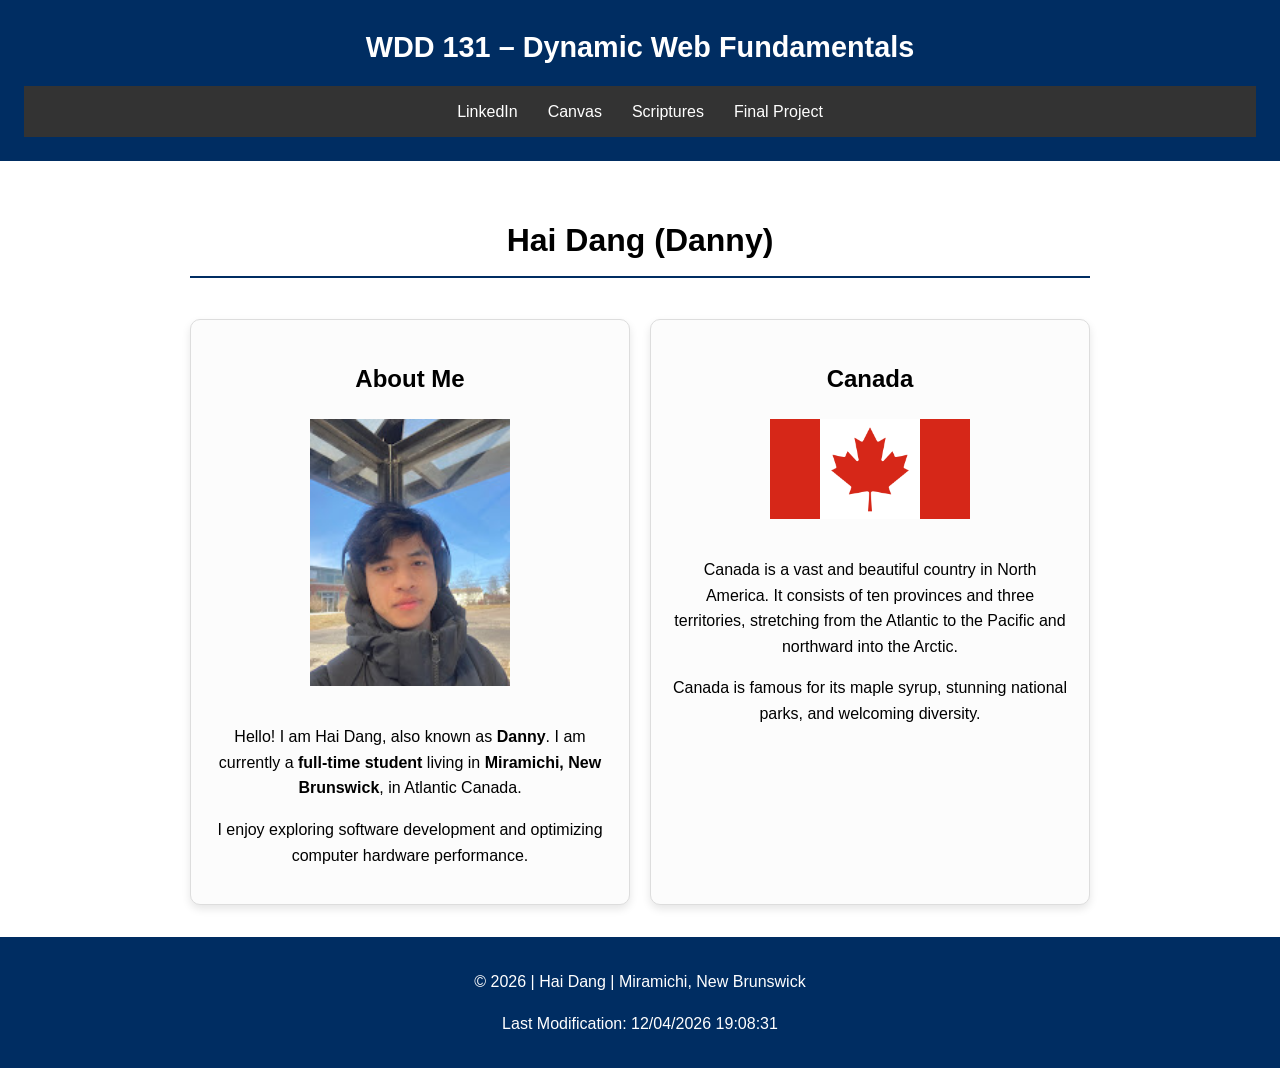
<file: index.html>
<!DOCTYPE html>
<html lang="en">
<head>
    <meta charset="UTF-8">
    <meta name="viewport" content="width=device-width, initial-scale=1.0">
    <title>WDD 131 – Dynamic Web Fundamentals – Hai Dang (Danny)</title>
    <meta name="description" content="WDD 131 – Dynamic Web Fundamentals, Hai Dang (Danny), student in Miramichi, NB.">
    <meta name="author" content="Hai Dang">

    <link rel="preconnect" href="https://fonts.googleapis.com">
    <link rel="preconnect" href="https://fonts.gstatic.com" crossorigin>

    <link href="https://fonts.googleapis.com/css2?family=Roboto:wght@400;700&family=Open+Sans:ital,wght@0,400;0,700&display=swap" rel="stylesheet">

    <link rel="stylesheet" href="styles/base.css">
    
    <script src="scripts/getdates.js" defer></script>
    <link rel="stylesheet" href="styles/base.css">
    <script src="scripts/getdates.js" defer></script>
</head>
<body>
    <header>
        <span id="course-title">WDD 131 – Dynamic Web Fundamentals</span>
        <nav>
            <a href="https://linkedin.com">LinkedIn</a>
            <a href="https://byupw.instructure.com/">Canvas</a>
            <a href="https://www.churchofjesuschrist.org/study/scriptures">Scriptures</a>
            <a href="#">Final Project</a>
        </nav>
    </header>

    <main>
        <h1>Hai Dang (Danny)</h1>
        
        <section class="card">
            <h2>About Me</h2>
            <img src="images/profile.jpg" alt="Danny's Profile Picture" width="200">
            <p>Hello! I am Hai Dang, also known as <strong>Danny</strong>. I am currently a <strong>full-time student</strong> living in <strong>Miramichi, New Brunswick</strong>, in Atlantic Canada.</p>
            <p>I enjoy exploring software development and optimizing computer hardware performance.</p>
        </section>

        <section class="card">
            <h2>Canada</h2>
            <img src="images/canada-flag.png" alt="National Flag of Canada" width="200">
            <p>Canada is a vast and beautiful country in North America. It consists of ten provinces and three territories, stretching from the Atlantic to the Pacific and northward into the Arctic.</p>
            <p>Canada is famous for its maple syrup, stunning national parks, and welcoming diversity.</p>
        </section>
    </main>

    <footer>
        <p>&copy; <span id="currentyear"></span> | Hai Dang | Miramichi, New Brunswick</p>
        <p id="lastModified"></p>
    </footer>
</body>
</html>
</file>
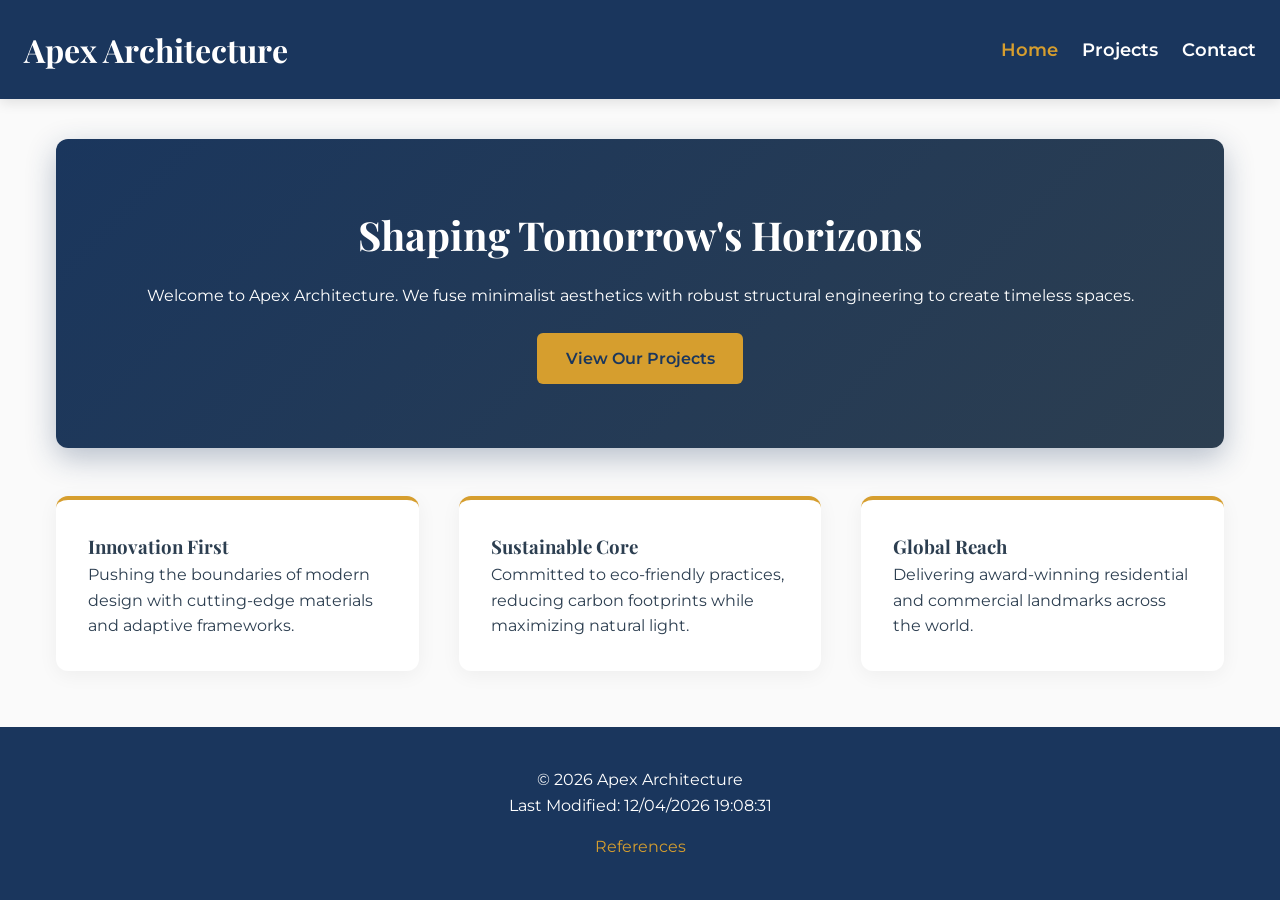
<file: week06 Project_Website/index.html>
<!DOCTYPE html>
<html lang="en">
<head>
    <meta charset="UTF-8">
    <meta name="viewport" content="width=device-width, initial-scale=1.0">
    <meta name="description" content="Apex Architecture - Designing the Future with elegance and sustainability.">
    <meta name="author" content="WDD 131 Student">
    <title>Apex Architecture | Home</title>
    <link rel="preconnect" href="https://fonts.googleapis.com">
    <link rel="preconnect" href="https://fonts.gstatic.com" crossorigin>
    <link href="https://fonts.googleapis.com/css2?family=Montserrat:wght@300;400;600&family=Playfair+Display:ital,wght@0,600;1,600&display=swap" rel="stylesheet">
    <link rel="stylesheet" href="css/style.css">
    <script src="js/main.js" defer></script>
</head>
<body>
    <header>
        <h1>Apex Architecture</h1>
        <button id="menu-toggle" aria-label="Toggle Menu">&#9776;</button>
        <nav id="nav-menu">
            <a href="index.html" class="active">Home</a>
            <a href="gallery.html">Projects</a>
            <a href="contact.html">Contact</a>
        </nav>
    </header>
    <main>
        <section class="hero">
            <h2>Shaping Tomorrow's Horizons</h2>
            <p>Welcome to Apex Architecture. We fuse minimalist aesthetics with robust structural engineering to create timeless spaces.</p>
            <a href="gallery.html" class="btn">View Our Projects</a>
        </section>
        <section class="grid-layout">
            <div class="card">
                <h3>Innovation First</h3>
                <p>Pushing the boundaries of modern design with cutting-edge materials and adaptive frameworks.</p>
            </div>
            <div class="card">
                <h3>Sustainable Core</h3>
                <p>Committed to eco-friendly practices, reducing carbon footprints while maximizing natural light.</p>
            </div>
            <div class="card">
                <h3>Global Reach</h3>
                <p>Delivering award-winning residential and commercial landmarks across the world.</p>
            </div>
        </section>
    </main>
    <footer>
        <p>&copy; <span id="year"></span> Apex Architecture</p>
        <p>Last Modified: <span id="last-modified"></span></p>
        <a href="references.html">References</a>
    </footer>
</body>
</html>
</file>
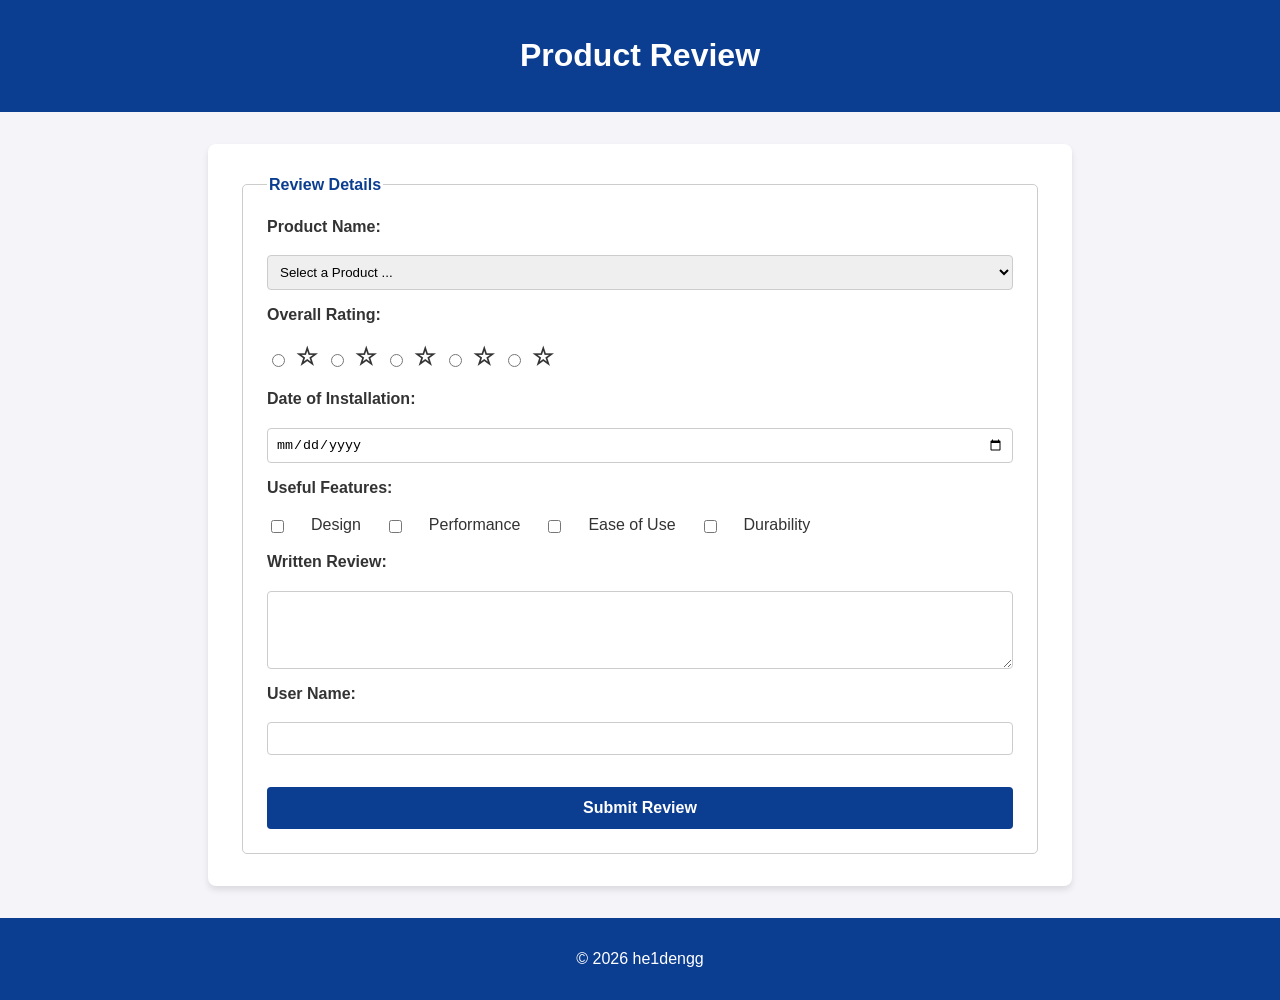
<file: form.html>
<!DOCTYPE html>
<html lang="en">
<head>
    <meta charset="UTF-8">
    <meta name="viewport" content="width=device-width, initial-scale=1.0">
    <meta name="description" content="This is a product review form for the WDD 131 assignment.">
    <meta name="author" content="he1dengg">
    <title>Product Review Form</title>
    <link rel="stylesheet" href="styles.css">
    <script src="form.js" defer></script>
</head>
<body>
    <header>
        <h1>Product Review</h1>
    </header>
    <main>
        <form method="get" action="review.html">
            <fieldset>
                <legend>Review Details</legend>
                
                <label for="productName">Product Name:</label>
                <select id="productName" name="productName" required>
                    <option value="" disabled selected>Select a Product ...</option>
                </select>

                <label>Overall Rating:</label>
                <div class="rating">
                    <input type="radio" id="star1" name="rating" value="1" required>
                    <label for="star1">☆</label>
                    <input type="radio" id="star2" name="rating" value="2" required>
                    <label for="star2">☆</label>
                    <input type="radio" id="star3" name="rating" value="3" required>
                    <label for="star3">☆</label>
                    <input type="radio" id="star4" name="rating" value="4" required>
                    <label for="star4">☆</label>
                    <input type="radio" id="star5" name="rating" value="5" required>
                    <label for="star5">☆</label>
                </div>

                <label for="installDate">Date of Installation:</label>
                <input type="date" id="installDate" name="installDate" required>

                <label>Useful Features:</label>
                <div class="checkbox-group">
                    <input type="checkbox" id="feature1" name="features" value="Design">
                    <label for="feature1">Design</label>
                    <input type="checkbox" id="feature2" name="features" value="Performance">
                    <label for="feature2">Performance</label>
                    <input type="checkbox" id="feature3" name="features" value="EaseOfUse">
                    <label for="feature3">Ease of Use</label>
                    <input type="checkbox" id="feature4" name="features" value="Durability">
                    <label for="feature4">Durability</label>
                </div>

                <label for="reviewText">Written Review:</label>
                <textarea id="reviewText" name="reviewText" rows="4"></textarea>

                <label for="userName">User Name:</label>
                <input type="text" id="userName" name="userName">

                <input type="submit" value="Submit Review">
            </fieldset>
        </form>
    </main>
    <footer>
        <p>&copy; 2026 he1dengg</p>
    </footer>
</body>
</html>
</file>
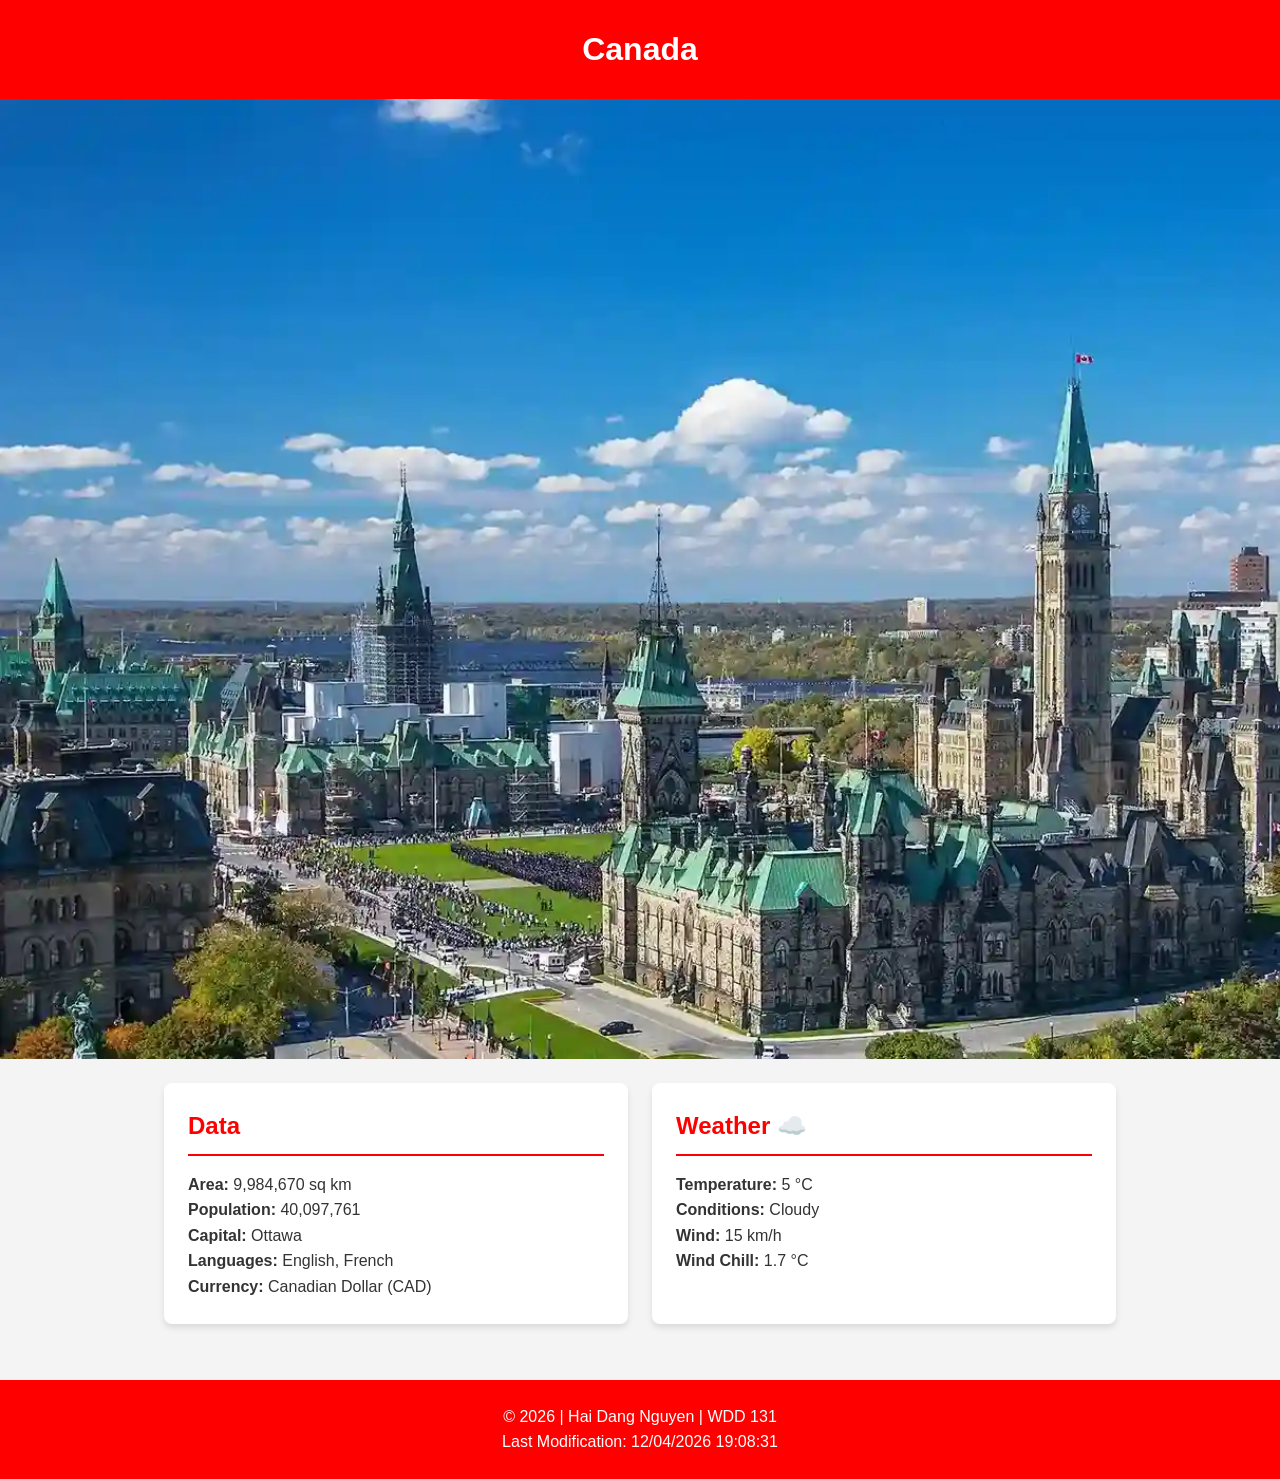
<file: place.html>
<!DOCTYPE html>
<html lang="en">
<head>
    <meta charset="UTF-8">
    <meta name="viewport" content="width=device-width, initial-scale=1.0">
    <meta name="description" content="WDD 131 - Country Page assignment highlighting the data and weather of Canada.">
    <meta name="author" content="Hai Dang nguyen">
    <title>WDD 131 - Canada</title>
    <link rel="stylesheet" href="styles/place.css">
    <script src="scripts/place.js" defer></script>
</head>
<body>
    <header>
        <h1>Canada</h1>
    </header>

    <main>
        <div class="hero">
            <picture>
                <source media="(min-width: 768px)" srcset="images/hero-large.webp">
                <img src="images/hero-small.webp" alt="Beautiful landscape of Canada" width="600" height="400">
            </picture>
        </div>

        <div class="content-grid">
            <section class="data">
                <h2>Data</h2>
                <p><strong>Area:</strong> 9,984,670 sq km</p>
                <p><strong>Population:</strong> 40,097,761</p>
                <p><strong>Capital:</strong> Ottawa</p>
                <p><strong>Languages:</strong> English, French</p>
                <p><strong>Currency:</strong> Canadian Dollar (CAD)</p>
            </section>

            <section class="weather">
                <h2 class="weather-heading">Weather</h2>
                <img src="images/weather-icon.svg" alt="Weather icon" class="mobile-icon">
                <p><strong>Temperature:</strong> <span id="temperature">5</span> °C</p>
                <p><strong>Conditions:</strong> Cloudy</p>
                <p><strong>Wind:</strong> <span id="windSpeed">15</span> km/h</p>
                <p><strong>Wind Chill:</strong> <span id="windChill"></span></p>
            </section>
        </div>
    </main>

    <footer>
        <p>&copy; <span id="currentyear"></span> | Hai Dang Nguyen | WDD 131</p>
        <p id="lastModified"></p>
    </footer>
</body>
</html>
</file>
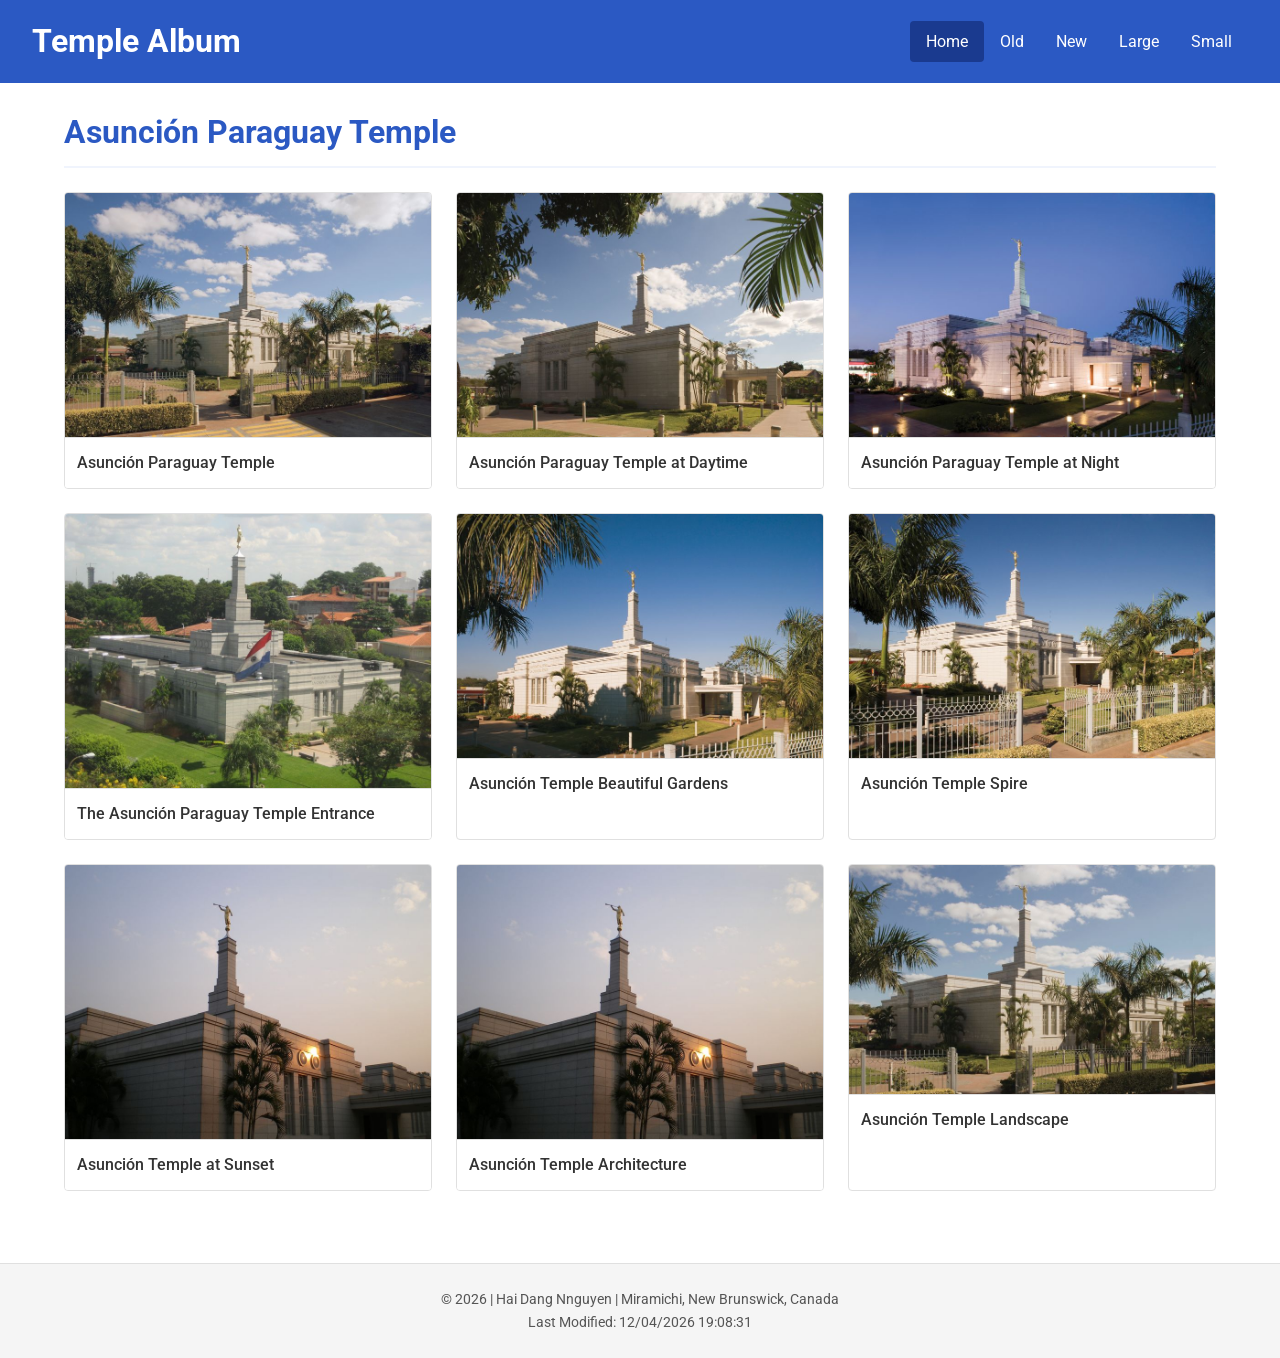
<file: temples.html>
<!DOCTYPE html>
<html lang="en">
<head>
    <meta charset="UTF-8">
    <meta name="viewport" content="width=device-width, initial-scale=1.0">
    <title>Asunción Paraguay Temple Album</title>
    <meta name="description" content="A responsive picture album showcasing beautiful views of the Asunción Paraguay Temple.">
    <meta name="author" content="Hai Dang Nnguyen">
    <link rel="preconnect" href="https://fonts.googleapis.com">
    <link rel="preconnect" href="https://fonts.gstatic.com" crossorigin>
    <link href="https://fonts.googleapis.com/css2?family=Roboto:wght@400;700&display=swap" rel="stylesheet">
    <link rel="stylesheet" href="styles/temples.css">
    <link rel="stylesheet" href="styles/temples-large.css" media="(min-width: 768px)">
    <script src="scripts/temples.js" defer></script>
</head>
<body>
    <header>
        <h1>Temple Album</h1>
        <button id="menu" aria-label="Toggle Menu"></button>
        <nav>
            <ul class="navigation">
                <li><a href="#" class="active">Home</a></li>
                <li><a href="#">Old</a></li>
                <li><a href="#">New</a></li>
                <li><a href="#">Large</a></li>
                <li><a href="#">Small</a></li>
            </ul>
        </nav>
    </header>

    <main>
        <h2>Asunción Paraguay Temple</h2>
        <div class="gallery">
            <figure>
                <img src="images/asuncion-temple.jpeg" alt="Asunción Paraguay Temple exterior front view" loading="lazy">
                <figcaption>Asunción Paraguay Temple</figcaption>
            </figure>
            <figure>
                <img src="images/asuncion-temple-day.jpeg" alt="Asunción Paraguay Temple daytime side angle" loading="lazy">
                <figcaption>Asunción Paraguay Temple at Daytime</figcaption>
            </figure>
            <figure>
                <img src="images/asuncion-temple-night.jpeg" alt="Asunción Paraguay Temple illuminated at night" loading="lazy">
                <figcaption>Asunción Paraguay Temple at Night</figcaption>
            </figure>
            <figure>
                <img src="images/asuncion-entrance.jpeg" alt="Asunción Paraguay Temple front entrance gates" loading="lazy">
                <figcaption>The Asunción Paraguay Temple Entrance</figcaption>
            </figure>
            <figure>
                <img src="images/asuncion-gardens.jpeg" alt="Asunción Paraguay Temple wide angle garden view" loading="lazy">
                <figcaption>Asunción Temple Beautiful Gardens</figcaption>
            </figure>
            <figure>
                <img src="images/asuncion-spire.jpeg" alt="Asunción Paraguay Temple spire pointing to the sky" loading="lazy">
                <figcaption>Asunción Temple Spire</figcaption>
            </figure>
            <figure>
                <img src="images/asuncion-sunset.jpeg" alt="Asunción Paraguay Temple sunset view" loading="lazy">
                <figcaption>Asunción Temple at Sunset</figcaption>
            </figure>
            <figure>
                <img src="images/asuncion-details.jpeg" alt="Asunción Paraguay Temple detailed architecture close-up" loading="lazy">
                <figcaption>Asunción Temple Architecture</figcaption>
            </figure>
            <figure>
                <img src="images/asuncion-landscape.jpeg" alt="Asunción Paraguay Temple aerial landscape view" loading="lazy">
                <figcaption>Asunción Temple Landscape</figcaption>
            </figure>
        </div>
    </main>

    <footer>
        <p>&copy; <span id="currentyear"></span> | Hai Dang Nnguyen | Miramichi, New Brunswick, Canada</p>
        <p id="lastModified"></p>
    </footer>
</body>
</html>
</file>
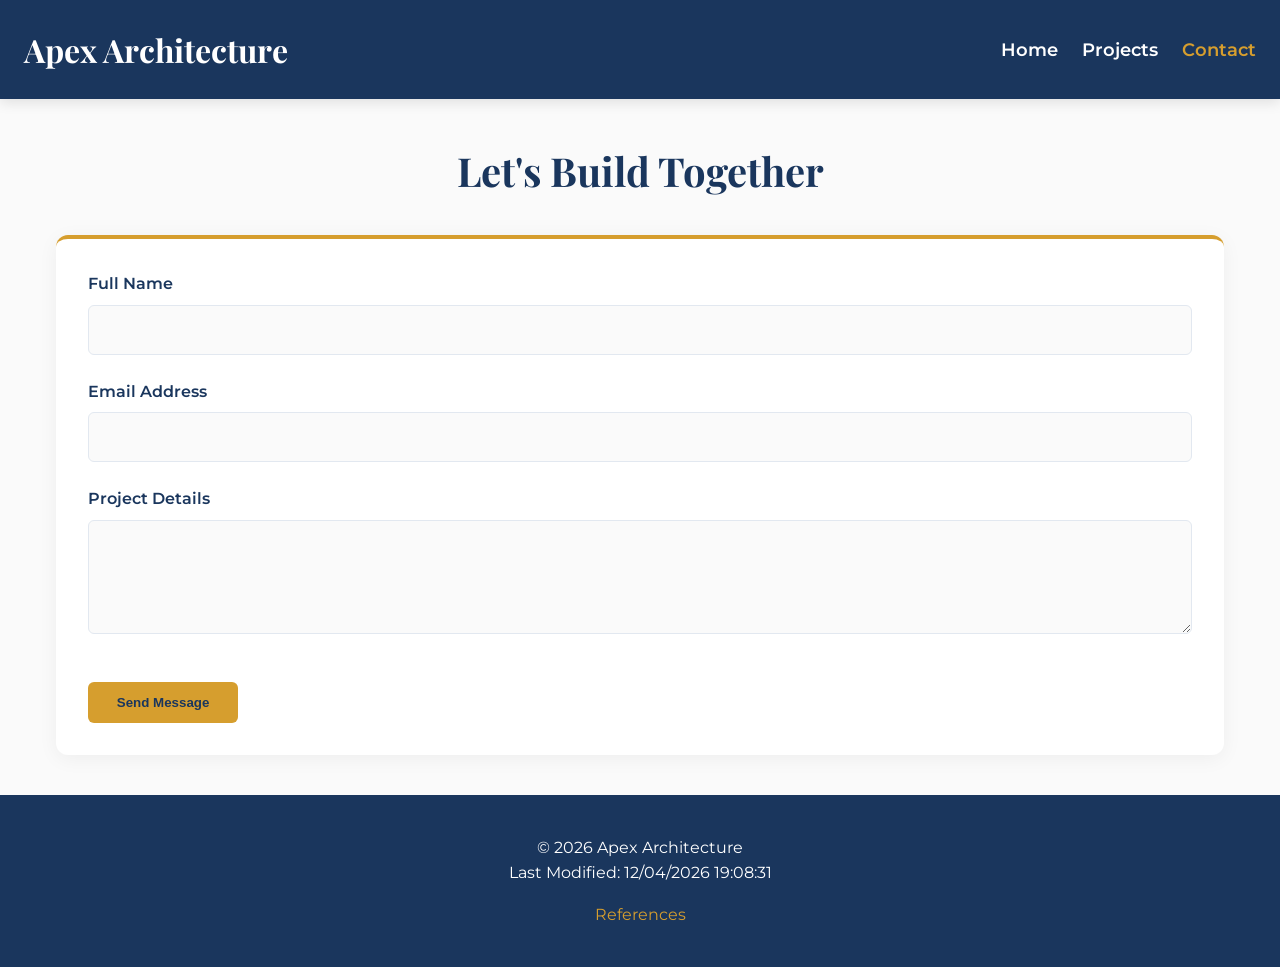
<file: week06 Project_Website/contact.html>
<!DOCTYPE html>
<html lang="en">
<head>
    <meta charset="UTF-8">
    <meta name="viewport" content="width=device-width, initial-scale=1.0">
    <meta name="description" content="Contact Apex Architecture to start your next visionary project.">
    <meta name="author" content="WDD 131 Student">
    <title>Apex Architecture | Contact</title>
    <link rel="preconnect" href="https://fonts.googleapis.com">
    <link rel="preconnect" href="https://fonts.gstatic.com" crossorigin>
    <link href="https://fonts.googleapis.com/css2?family=Montserrat:wght@300;400;600&family=Playfair+Display:ital,wght@0,600;1,600&display=swap" rel="stylesheet">
    <link rel="stylesheet" href="css/style.css">
    <script src="js/main.js" defer></script>
</head>
<body>
    <header>
        <h1>Apex Architecture</h1>
        <button id="menu-toggle" aria-label="Toggle Menu">&#9776;</button>
        <nav id="nav-menu">
            <a href="index.html">Home</a>
            <a href="gallery.html">Projects</a>
            <a href="contact.html" class="active">Contact</a>
        </nav>
    </header>
    <main>
        <h2 class="page-title">Let's Build Together</h2>
        <div id="welcome-message"></div>
        <form id="contact-form" class="card">
            <div class="form-group">
                <label for="name">Full Name</label>
                <input type="text" id="name" name="name" required autocomplete="name">
            </div>
            <div class="form-group">
                <label for="email">Email Address</label>
                <input type="email" id="email" name="email" required autocomplete="email">
            </div>
            <div class="form-group">
                <label for="message">Project Details</label>
                <textarea id="message" name="message" rows="5" required></textarea>
            </div>
            <button type="submit" class="btn">Send Message</button>
        </form>
    </main>
    <footer>
        <p>&copy; <span id="year"></span> Apex Architecture</p>
        <p>Last Modified: <span id="last-modified"></span></p>
        <a href="references.html">References</a>
    </footer>
</body>
</html>
</file>
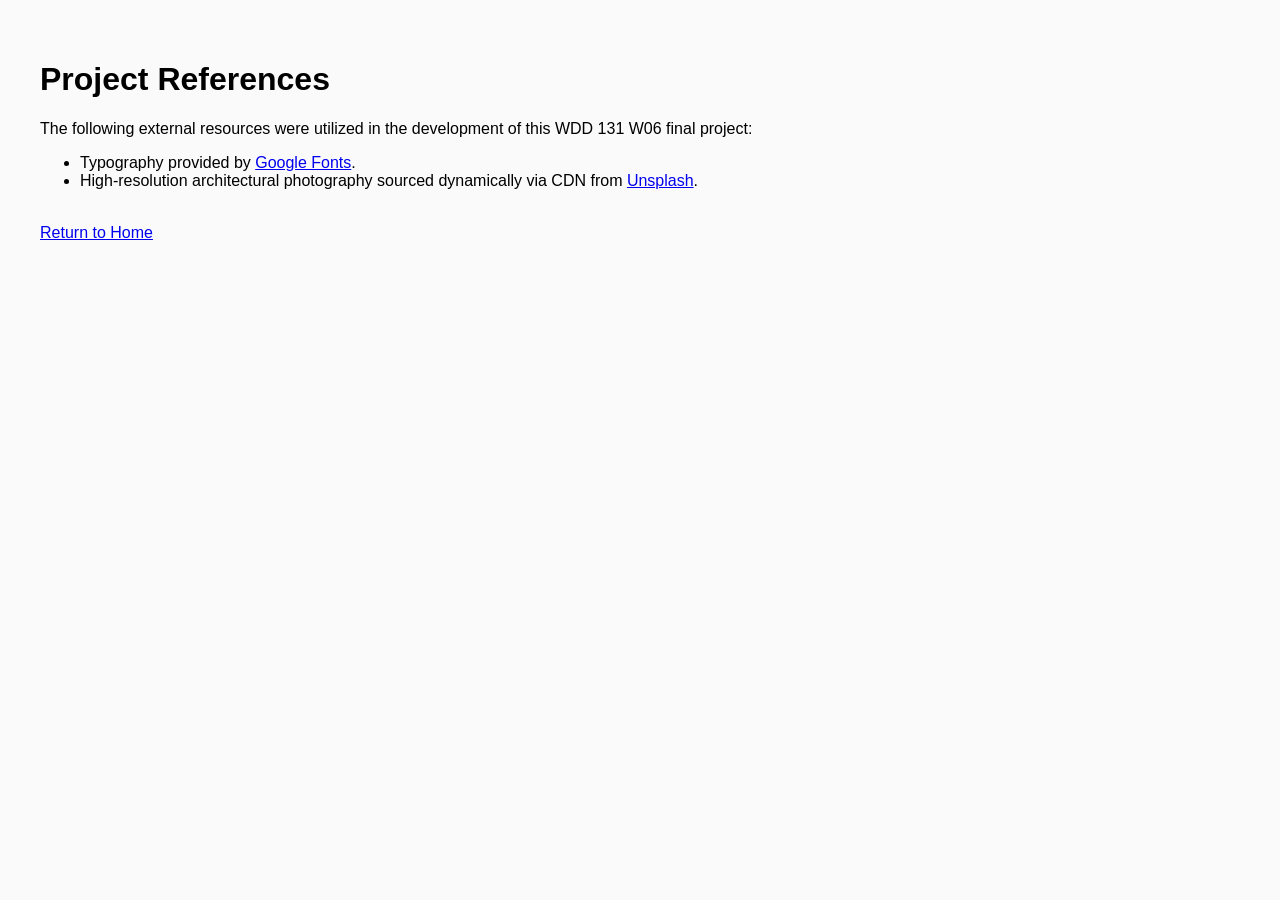
<file: week06 Project_Website/references.html>
<!DOCTYPE html>
<html lang="en">
<head>
    <meta charset="UTF-8">
    <meta name="viewport" content="width=device-width, initial-scale=1.0">
    <meta name="description" content="References and citations for Apex Architecture project.">
    <meta name="author" content="WDD 131 Student">
    <title>Apex Architecture | References</title>
</head>
<body style="font-family: sans-serif; padding: 2rem; background-color: #fafafa;">
    <h1>Project References</h1>
    <p>The following external resources were utilized in the development of this WDD 131 W06 final project:</p>
    <ul>
        <li>Typography provided by <a href="https://fonts.google.com/">Google Fonts</a>.</li>
        <li>High-resolution architectural photography sourced dynamically via CDN from <a href="https://unsplash.com/">Unsplash</a>.</li>
    </ul>
    <br>
    <a href="index.html">Return to Home</a>
</body>
</html>
</file>
<file: styles/base.css>
/* General layout */
header, footer {
    background-color: rgb(0, 45, 98); 
    color: #ffffff; 
}

nav a {
    color: #ffffff; 
}
body {
    font-family: Arial, sans-serif;
    margin: 0;
    line-height: 1.6;
}

header {
    background-color: #002D62; 
    color: white;
    padding: 1.5rem;
    text-align: center;
}

#course-title {
    display: block;
    font-size: 1.8rem;
    font-weight: bold;
    margin-bottom: 1rem;
}

nav {
    display: flex;
    justify-content: center;
    background-color: #333;
    padding: 0.8rem;
}

nav a {
    color: white;
    text-decoration: none;
    margin: 0 15px;
}

nav a:hover {
    color: #FFD700;
    text-decoration: underline;
}
nav {
    background-color: rgb(51, 51, 51);
    padding: 0.8rem;
}

nav a {
    color: #ffffff; 
    text-decoration: none;
}


nav a:hover {
    color: #ffcc00; 
}
main {
    max-width: 900px;
    margin: 2rem auto;
    padding: 0 1rem;
    display: grid;
    grid-template-columns: repeat(auto-fit, minmax(350px, 1fr));
    gap: 20px;
}

h1 {
    grid-column: 1 / -1;
    text-align: center;
    border-bottom: 2px solid #002D62;
    padding-bottom: 10px;
}

.card {
    border: 1px solid #ddd;
    border-radius: 10px;
    padding: 20px;
    background-color: #fcfcfc;
    box-shadow: 0 4px 8px rgba(0,0,0,0.1);
    text-align: center;
}

.card img {
    max-width: 100%;
    height: auto;
    margin-bottom: 15px;
}

footer {
    background-color: #002D62;
    color: white;
    text-align: center;
    padding: 1rem;
    margin-top: 30px;
}
</file>
<file: week06 Project_Website/css/style.css>
:root {
    --bg-color: #fafafa;
    --text-color: #2c3e50;
    --primary: #1a365d;
    --accent: #d69e2e;
    --white: #ffffff;
    --border-color: #e2e8f0;
    --font-main: 'Montserrat', sans-serif;
    --font-heading: 'Playfair Display', serif;
}

* {
    margin: 0;
    padding: 0;
    box-sizing: border-box;
}

body {
    font-family: var(--font-main);
    background-color: var(--bg-color);
    color: var(--text-color);
    line-height: 1.6;
    display: flex;
    flex-direction: column;
    min-height: 100vh;
}

header {
    background-color: var(--primary);
    color: var(--white);
    padding: 1.5rem;
    display: flex;
    justify-content: space-between;
    align-items: center;
    flex-wrap: wrap;
    box-shadow: 0 4px 12px rgba(0,0,0,0.1);
}

h1, h2, h3 {
    font-family: var(--font-heading);
}

nav {
    display: none;
    width: 100%;
    flex-direction: column;
    gap: 1.5rem;
    margin-top: 1.5rem;
}

nav.open {
    display: flex;
}

nav a {
    color: var(--white);
    text-decoration: none;
    font-weight: 600;
    font-size: 1.1rem;
    transition: color 0.3s ease;
}

nav a:hover, nav a.active {
    color: var(--accent);
}

#menu-toggle {
    background: none;
    border: none;
    color: var(--white);
    font-size: 2rem;
    cursor: pointer;
}

main {
    flex: 1;
    padding: 2.5rem 1rem;
    max-width: 1200px;
    margin: 0 auto;
    width: 100%;
}

.hero {
    text-align: center;
    padding: 4rem 1rem;
    background: linear-gradient(135deg, #1a365d 0%, #2c3e50 100%);
    color: var(--white);
    border-radius: 12px;
    margin-bottom: 3rem;
    box-shadow: 0 10px 30px rgba(26, 54, 93, 0.3);
}

.hero h2 {
    font-size: 2.5rem;
    margin-bottom: 1rem;
}

.page-title {
    text-align: center;
    font-size: 2.5rem;
    margin-bottom: 2rem;
    color: var(--primary);
}

.btn {
    display: inline-block;
    background-color: var(--accent);
    color: var(--primary);
    padding: 0.8rem 1.8rem;
    text-decoration: none;
    font-weight: 600;
    border-radius: 6px;
    border: none;
    cursor: pointer;
    transition: all 0.3s ease;
    margin-top: 1.5rem;
}

.btn:hover {
    background-color: #b7791f;
    transform: translateY(-2px);
}

.filters {
    display: flex;
    gap: 1rem;
    justify-content: center;
    flex-wrap: wrap;
    margin-bottom: 3rem;
}

.grid-layout {
    display: grid;
    grid-template-columns: 1fr;
    gap: 2.5rem;
}

.card {
    background: var(--white);
    padding: 2rem;
    border-radius: 12px;
    box-shadow: 0 4px 20px rgba(0,0,0,0.05);
    border-top: 4px solid var(--accent);
}

.form-group {
    margin-bottom: 1.5rem;
    display: flex;
    flex-direction: column;
}

.form-group label {
    margin-bottom: 0.5rem;
    font-weight: 600;
    color: var(--primary);
}

.form-group input, .form-group textarea {
    padding: 1rem;
    border: 1px solid var(--border-color);
    border-radius: 6px;
    font-family: var(--font-main);
    background-color: var(--bg-color);
    transition: border-color 0.3s ease;
}

.form-group input:focus, .form-group textarea:focus {
    outline: none;
    border-color: var(--accent);
}

#welcome-message {
    text-align: center;
    color: var(--primary);
    margin-bottom: 2rem;
}

figure.gallery-card {
    margin: 0;
    background: var(--white);
    border-radius: 12px;
    overflow: hidden;
    box-shadow: 0 4px 20px rgba(0,0,0,0.08);
    transition: transform 0.4s ease, box-shadow 0.4s ease;
}

figure.gallery-card:hover {
    transform: translateY(-10px);
    box-shadow: 0 12px 30px rgba(0,0,0,0.15);
}

figure.gallery-card img {
    width: 100%;
    height: 250px;
    object-fit: cover;
    display: block;
}

figcaption {
    padding: 1.5rem;
    font-weight: 600;
    text-align: center;
    font-size: 1.2rem;
    color: var(--primary);
    font-family: var(--font-heading);
}

footer {
    background-color: var(--primary);
    color: var(--white);
    text-align: center;
    padding: 2.5rem;
    margin-top: auto;
}

footer a {
    color: var(--accent);
    text-decoration: none;
    display: inline-block;
    margin-top: 1rem;
}

@media (min-width: 768px) {
    #menu-toggle {
        display: none;
    }

    nav {
        display: flex;
        width: auto;
        flex-direction: row;
        margin-top: 0;
    }

    .grid-layout {
        grid-template-columns: repeat(auto-fit, minmax(320px, 1fr));
    }
}
</file>
<file: styles.css>
body {
    font-family: Roboto, Arial, sans-serif;
    margin: 0;
    padding: 0;
    background-color: #f4f4f9;
    color: #333;
}
header, footer {
    background-color: #0b3d91;
    color: white;
    text-align: center;
    padding: 1rem;
}
main {
    max-width: 600px;
    margin: 2rem auto;
    padding: 1rem;
    background: white;
    border-radius: 8px;
    box-shadow: 0 4px 6px rgba(0,0,0,0.1);
}
fieldset {
    border: 1px solid #ccc;
    border-radius: 5px;
    padding: 1.5rem;
    display: flex;
    flex-direction: column;
    gap: 1rem;
}
legend {
    font-weight: bold;
    color: #0b3d91;
}
label {
    font-weight: bold;
    margin-bottom: 0.2rem;
}
input[type="text"], input[type="date"], select, textarea {
    width: 100%;
    padding: 0.5rem;
    border: 1px solid #ccc;
    border-radius: 4px;
    box-sizing: border-box;
}
.rating, .checkbox-group {
    display: flex;
    gap: 0.5rem;
    align-items: center;
    flex-wrap: wrap;
}
.rating label {
    font-size: 1.5rem;
    cursor: pointer;
}
.checkbox-group label {
    font-weight: normal;
}
input[type="submit"] {
    background-color: #0b3d91;
    color: white;
    border: none;
    padding: 0.75rem;
    cursor: pointer;
    border-radius: 4px;
    font-size: 1rem;
    font-weight: bold;
    margin-top: 1rem;
}
input[type="submit"]:hover {
    background-color: #002255;
}

@media (min-width: 768px) {
    main {
        padding: 2rem;
        max-width: 800px;
    }
    .checkbox-group {
        gap: 1.5rem;
    }
}
</file>
<file: styles/place.css>
:root {
    --primary-color: #FF0000;
    --secondary-color: #8B0000;
    --text-color: #333333;
    --bg-color: #f4f4f4;
    --card-bg: #ffffff;
}

* {
    margin: 0;
    padding: 0;
    box-sizing: border-box;
}

body {
    font-family: 'Arial', sans-serif;
    background-color: var(--bg-color);
    color: var(--text-color);
    line-height: 1.6;
}

header {
    background-color: var(--primary-color);
    color: var(--card-bg);
    text-align: center;
    padding: 1.5rem;
}

.hero {
    width: 100%;
}

.hero picture {
    display: block;
    width: 100%;
}

.hero img {
    width: 100%;
    max-width: 100%;
    height: auto;
    display: block;
}

.content-grid {
    display: grid;
    grid-template-columns: 1fr;
    gap: 1.5rem;
    padding: 1.5rem;
    max-width: 1000px;
    margin: 0 auto;
}

.data, .weather {
    background-color: var(--card-bg);
    padding: 1.5rem;
    border-radius: 8px;
    box-shadow: 0 4px 6px rgba(0, 0, 0, 0.1);
}

h2 {
    color: var(--primary-color);
    margin-bottom: 1rem;
    border-bottom: 2px solid var(--primary-color);
    padding-bottom: 0.5rem;
}

.mobile-icon {
    display: block;
    width: 50px;
    height: 50px;
    margin-bottom: 1rem;
}

footer {
    background-color: var(--primary-color);
    color: var(--card-bg);
    text-align: center;
    padding: 1.5rem;
    margin-top: 2rem;
}

@media (min-width: 768px) {
    .content-grid {
        grid-template-columns: 1fr 1fr;
    }

    .mobile-icon {
        display: none;
    }

    .weather-heading::after {
        content: " ☁️";
    }
}
</file>
<file: styles/temples.css>
:root {
    --primary-color: #2b59c3;
    --secondary-color: #1a3a8f;
    --accent-color: #f0f4fd;
    --text-color: #333333;
    --bg-color: #ffffff;
    --border-color: #e0e0e0;
    --font-family: 'Roboto', sans-serif;
}

* {
    box-sizing: border-box;
    margin: 0;
    padding: 0;
}

body {
    font-family: var(--font-family);
    color: var(--text-color);
    background-color: var(--bg-color);
    line-height: 1.6;
}

header {
    background-color: var(--primary-color);
    color: #ffffff; 
    padding: 1rem;
    position: relative;
    text-align: center;
}

#menu {
    background: none;
    border: none;
    color: #ffffff;
    font-size: 2rem;
    position: absolute;
    top: 0.7rem;
    right: 1rem;
    cursor: pointer;
}

#menu::before {
    content: "☰";
}

#menu.open::before {
    content: "❌";
}

nav {
    display: flex;
    justify-content: center;
}

.navigation {
    list-style: none;
    display: none;
    flex-direction: column;
    padding: 1rem 0 0 0;
    width: 100%;
}

.navigation.open {
    display: flex;
}

.navigation li a {
    display: block;
    color: #ffffff;
    text-decoration: none;
    padding: 0.75rem;
    text-align: center;
    transition: background-color 0.3s;
}

.navigation li a:hover, .navigation li a.active {
    background-color: var(--secondary-color);
}

main {
    max-width: 1200px;
    margin: 0 auto;
    padding: 1.5rem;
}

h2 {
    font-size: 2rem;
    margin-bottom: 1.5rem;
    color: var(--primary-color);
    border-bottom: 2px solid var(--accent-color);
    padding-bottom: 0.5rem;
}

.gallery {
    display: grid;
    grid-template-columns: 1fr;
    gap: 1.5rem;
}

figure {
    background-color: #ffffff;
    border: 1px solid var(--border-color);
    border-radius: 4px;
    overflow: hidden;
}

figure img {
    width: 100%;
    height: auto;
    display: block;
}

figcaption {
    padding: 0.75rem;
    font-size: 1rem;
    font-weight: 500;
    background-color: #ffffff;
    color: var(--text-color);
    border-top: 1px solid var(--border-color);
}

footer {
    background-color: #f5f5f5;
    color: #555555;
    text-align: center;
    padding: 1.5rem;
    margin-top: 3rem;
    font-size: 0.9rem;
    border-top: 1px solid var(--border-color);
}
</file>
<file: styles/temples-large.css>
@media (min-width: 768px) {
    #menu {
        display: none;
    }

    header {
        display: flex;
        justify-content: space-between;
        align-items: center;
        text-align: left;
        padding: 1rem 2rem;
    }

    .navigation {
        display: flex !important;
        flex-direction: row;
        padding: 0;
    }

    .navigation li a {
        padding: 0.5rem 1rem;
        border-radius: 4px;
    }

    .gallery {
        grid-template-columns: repeat(auto-fit, minmax(280px, 1fr));
    }
}
</file>
